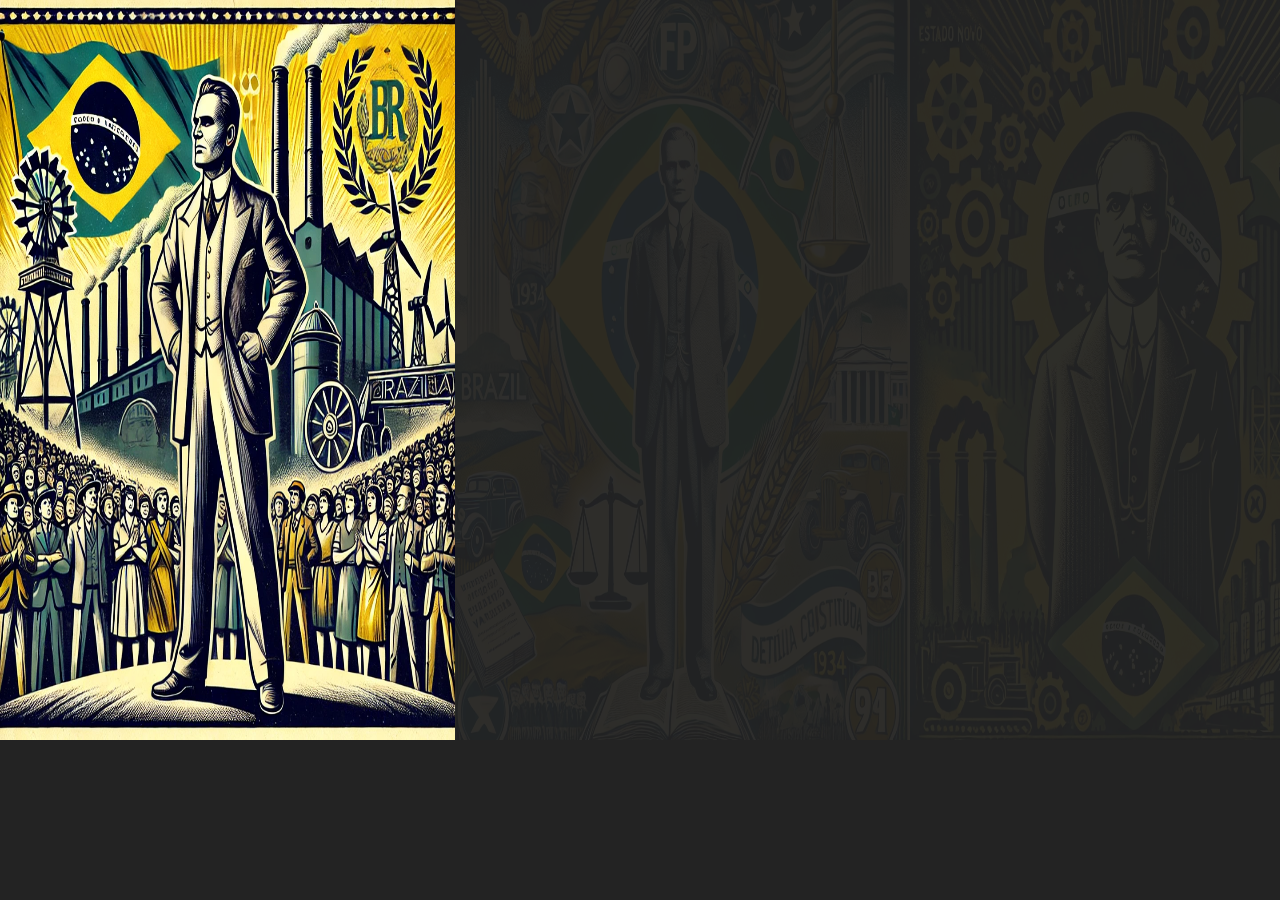
<file: index.html>
<!DOCTYPE html>
<html lang="en">
    <head>
        <meta charset="UTF-8">
        <meta name="viewport" content="width=device-width, initial-scale=1.0">
        <link rel="stylesheet" href="era-vargas.css">
        <title>A Era Vargas</title>
    </head>

    <body>
        <div id="imagens">
            <img id="img1" src="imagens/governo provisório.png" alt="governo provisório">
            <img id="img2" src="imagens/governo constitucionalista.png" alt="governo constitucionalista">
            <img id="img3" src="imagens/estado novo.png" alt="estado novo">
        </div>
    </body>
</html>
</file>
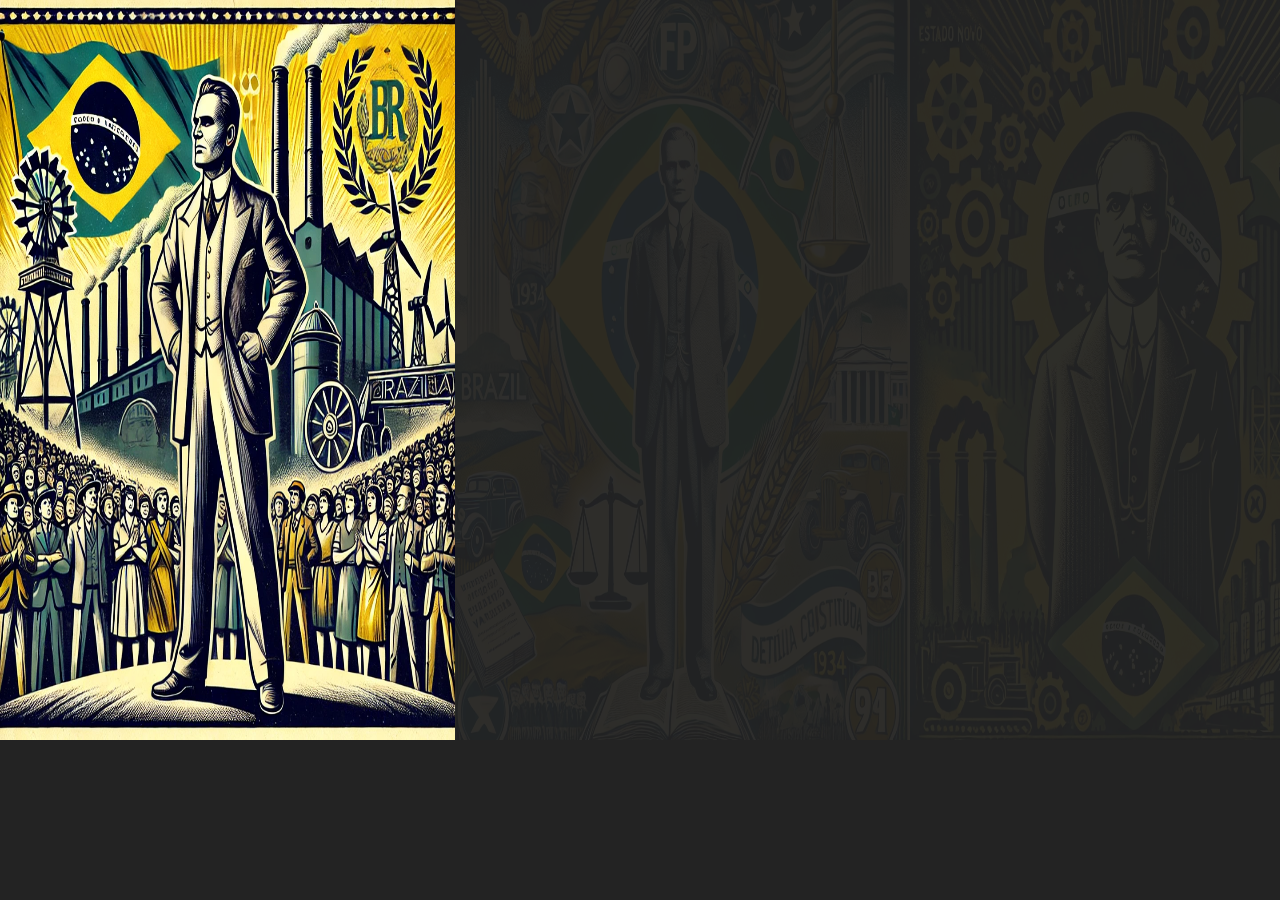
<file: página-inicial/index.html>
<!DOCTYPE html>
<html lang="en">
    <head>
        <meta charset="UTF-8">
        <meta name="viewport" content="width=device-width, initial-scale=1.0">
        <link rel="stylesheet" href="era-vargas.css">
        <title>A Era Vargas</title>
    </head>

    <body>
        <div id="imagens">
            <img id="img1" src="imagens/governo provisório.png" alt="governo provisório">
            <img id="img2" src="imagens/governo constitucionalista.png" alt="governo constitucionalista">
            <img id="img3" src="imagens/estado novo.png" alt="estado novo">
        </div>

        <script src="era-vargas.js"></script>
    </body>
</html>
</file>
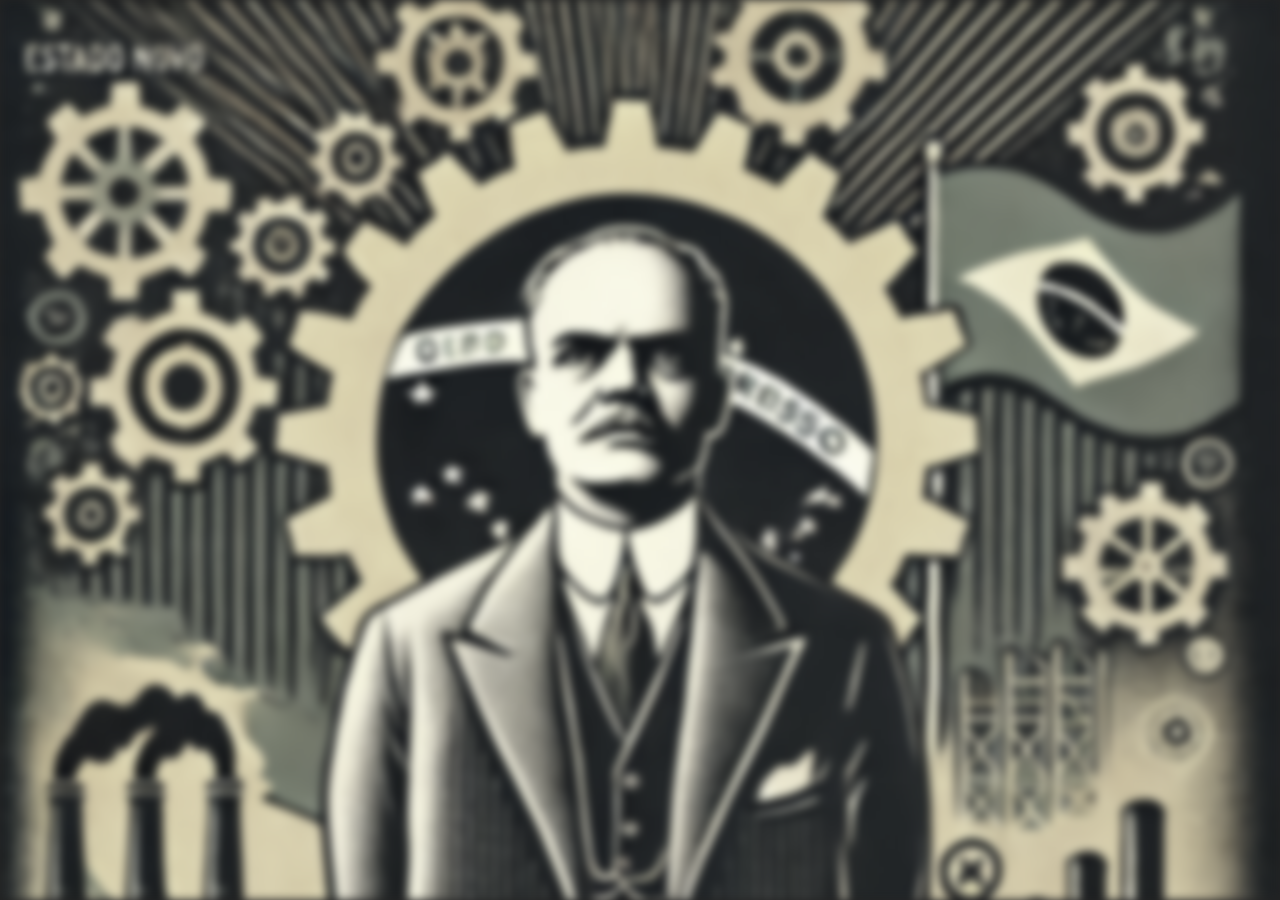
<file: página-estado-novo/estado_novo.html>
<!DOCTYPE html>
<html lang="en">
    <head>
        <meta charset="UTF-8">
        <meta name="viewport" content="width=device-width, initial-scale=1.0">
        <link rel="stylesheet" href="estado_novo.css">
        <title>Estado novo</title>
    </head>
    
    <body>
        <div id="imagem-de-fundo"></div>
        <script src="estado_novo.js"></script>
    </body>

</html>
</file>
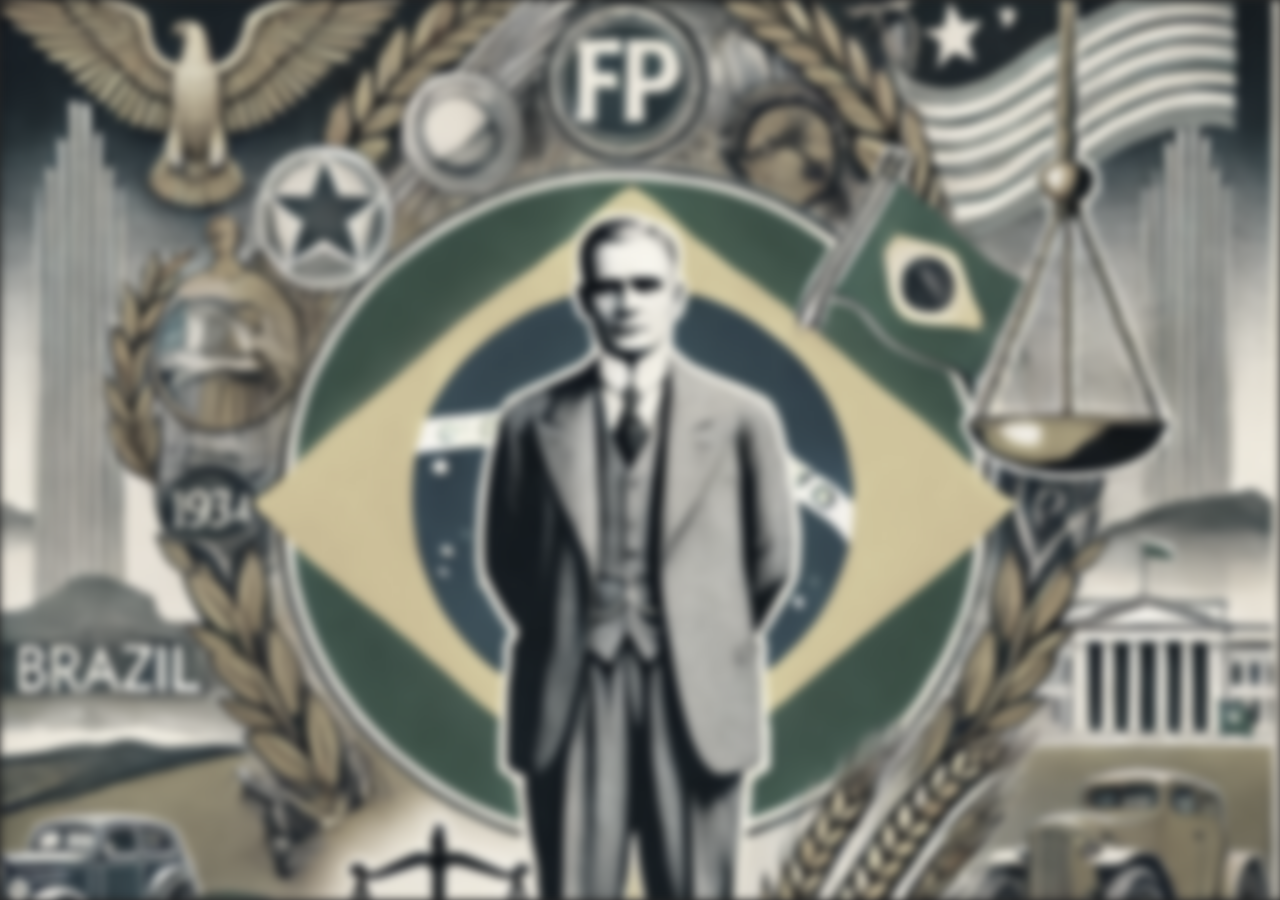
<file: página-governo-constitucionalista/governo_constitucionalista.html>
<!DOCTYPE html>
<html lang="en">
    <head>
        <meta charset="UTF-8">
        <meta name="viewport" content="width=device-width, initial-scale=1.0">
        <link rel="stylesheet" href="governo_constitucionalista.css">
        <title>Governo provisório</title>
    </head>
    
    <body>
        <div id="imagem-de-fundo"></div>
        <script src="governo_constitucionalista.js"></script>
    </body>

</html>
</file>
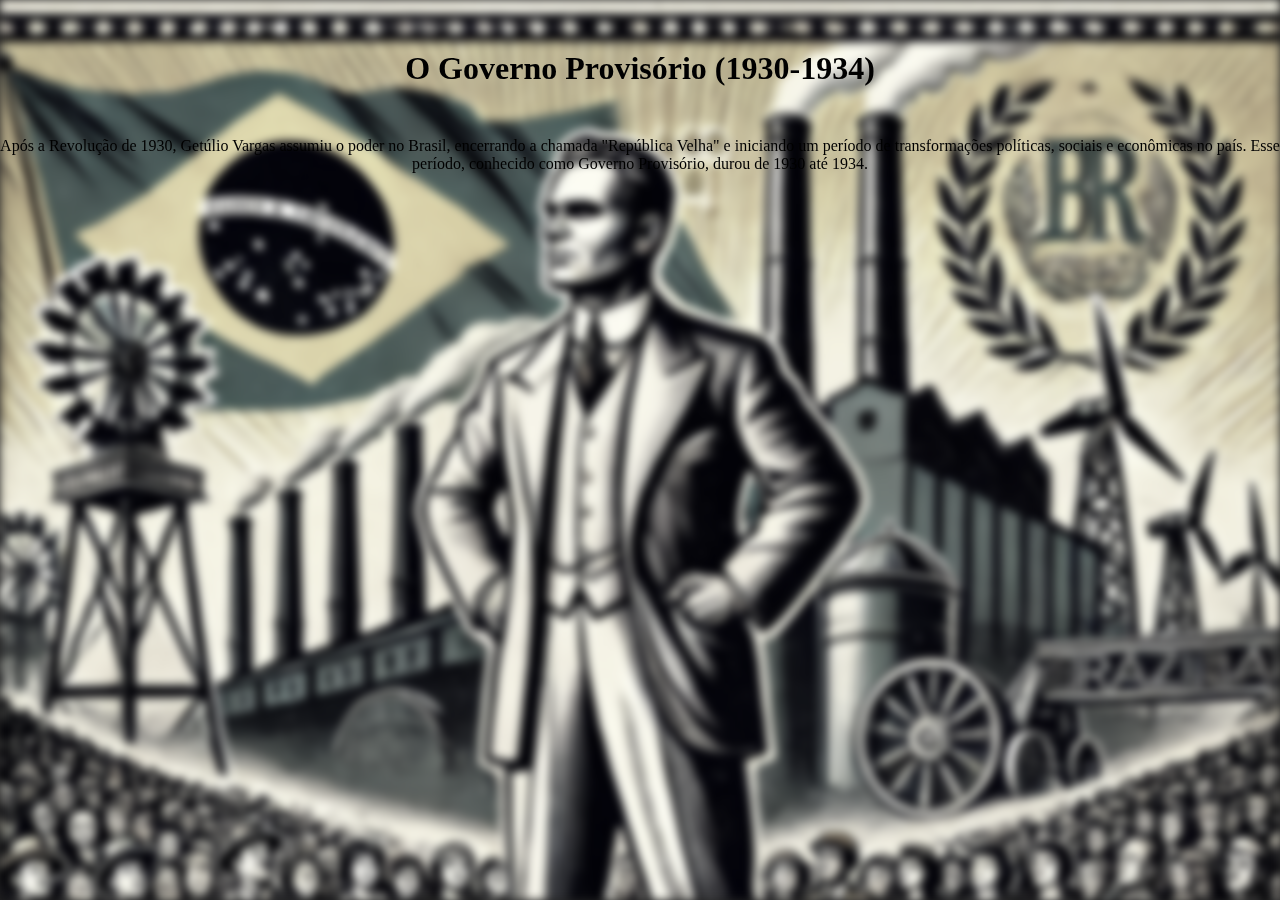
<file: página-governo-provisório/governo_provisório.html>
<!DOCTYPE html>
<html lang="en">
    <head>
        <meta charset="UTF-8">
        <meta name="viewport" content="width=device-width, initial-scale=1.0">
        <link rel="stylesheet" href="governo_provisório.css">
        <title>Governo provisório</title>
    </head>
    
    <body>
        <div id="imagem-de-fundo"></div>
      
        <div id="conteúdo">
            <h1>O Governo Provisório (1930-1934)</h1>
            <div id="principal">
                <p>
                    Após a Revolução de 1930, Getúlio Vargas assumiu o poder no Brasil, encerrando a chamada "República Velha"
                    e iniciando um período de transformações políticas, sociais e econômicas no país. Esse período, conhecido
                    como Governo Provisório, durou de 1930 até 1934.
                </p>
            </div>

        </div>
        
        <script src="governo_provisório.js"></script>
    </body>

</html>
</file>
<file: era-vargas.css>
* {
    margin: 0;
    padding: 0;
}

body {
    background-color: rgb(35, 35, 35);
}

#imagens {
    display: flex;
}

#img1, #img2, #img3 {
    height: 740px;
    width: 455px;
    opacity: 5%;
    transition: opacity 3s ease
}

#img1:hover, #img2:hover, #img3:hover {
    opacity: 100%;
}
</file>
<file: página-inicial/era-vargas.css>
* {
    margin: 0;
    padding: 0;
}

body {
    background-color: rgb(35, 35, 35);
}

#imagens {
    display: flex;
}

#img1, #img2, #img3 {
    height: 740px;
    width: 455px;
    opacity: 5%;
    transition: opacity 3s ease
}

#img1:hover, #img2:hover, #img3:hover {
    opacity: 100%;
}
</file>
<file: página-estado-novo/estado_novo.css>
* {
    margin: 0;
    padding: 0;
}

header, main {
    text-align: center;
    margin: 100px 0 0 0;
}

body {
    background-color: rgb(35, 35, 35);
}

#imagem-de-fundo {
    position: fixed;
    top: 0;
    left: 0;
    width: 100%;
    height: 100%;
    background-image: url('../página-inicial/imagens/estado\ novo.png');
    background-size: cover; /* Cobre toda a página */
    background-repeat: no-repeat; /* Impede da imagem se repetir*/
    filter: grayscale(80%) blur(5px); /* Adiciona um acinzamento*/
    opacity: 0;
    transition: opacity 3s ease;
    z-index: -1; /* Coloca o fundo atrás do conteúdo */
}
</file>
<file: página-governo-constitucionalista/governo_constitucionalista.css>
* {
    margin: 0;
    padding: 0;
}

header, main {
    text-align: center;
    margin: 100px 0 0 0;
}

body {
    background-color: rgb(35, 35, 35);
}

#imagem-de-fundo {
    position: fixed;
    top: 0;
    left: 0;
    width: 100%;
    height: 100%;
    background-image: url('../página-inicial/imagens/governo\ constitucionalista.png');
    background-size: cover; /* Cobre toda a página */
    background-repeat: no-repeat; /* Impede da imagem se repetir*/
    filter: grayscale(80%) blur(5px); /* Adiciona um acinzamento*/
    opacity: 0;
    transition: opacity 3s ease;
    z-index: -1; /* Coloca o fundo atrás do conteúdo */
}
</file>
<file: página-governo-provisório/governo_provisório.css>
* {
    margin: 0;
    padding: 0;
}

header, main {
    text-align: center;
    margin: 100px 0 0 0;
}

body {
    background-color: rgb(35, 35, 35);
}

#imagem-de-fundo {
    position: fixed;
    top: 0;
    left: 0;
    width: 100%;
    height: 100%;
    background-image: url('../página-inicial/imagens/governo\ provisório.png');
    background-size: cover; /* Cobre toda a página */
    background-repeat: no-repeat; /* Impede da imagem se repetir*/
    filter: grayscale(80%) blur(5px); /* Adiciona um acinzamento*/
    opacity: 0;
    transition: opacity 3s ease;
    z-index: -1; /* Coloca o fundo atrás do conteúdo */
}

#conteúdo {
    text-align: center;
    padding-top: 50px;
}

#principal {
    padding-top: 50px;
}
</file>
